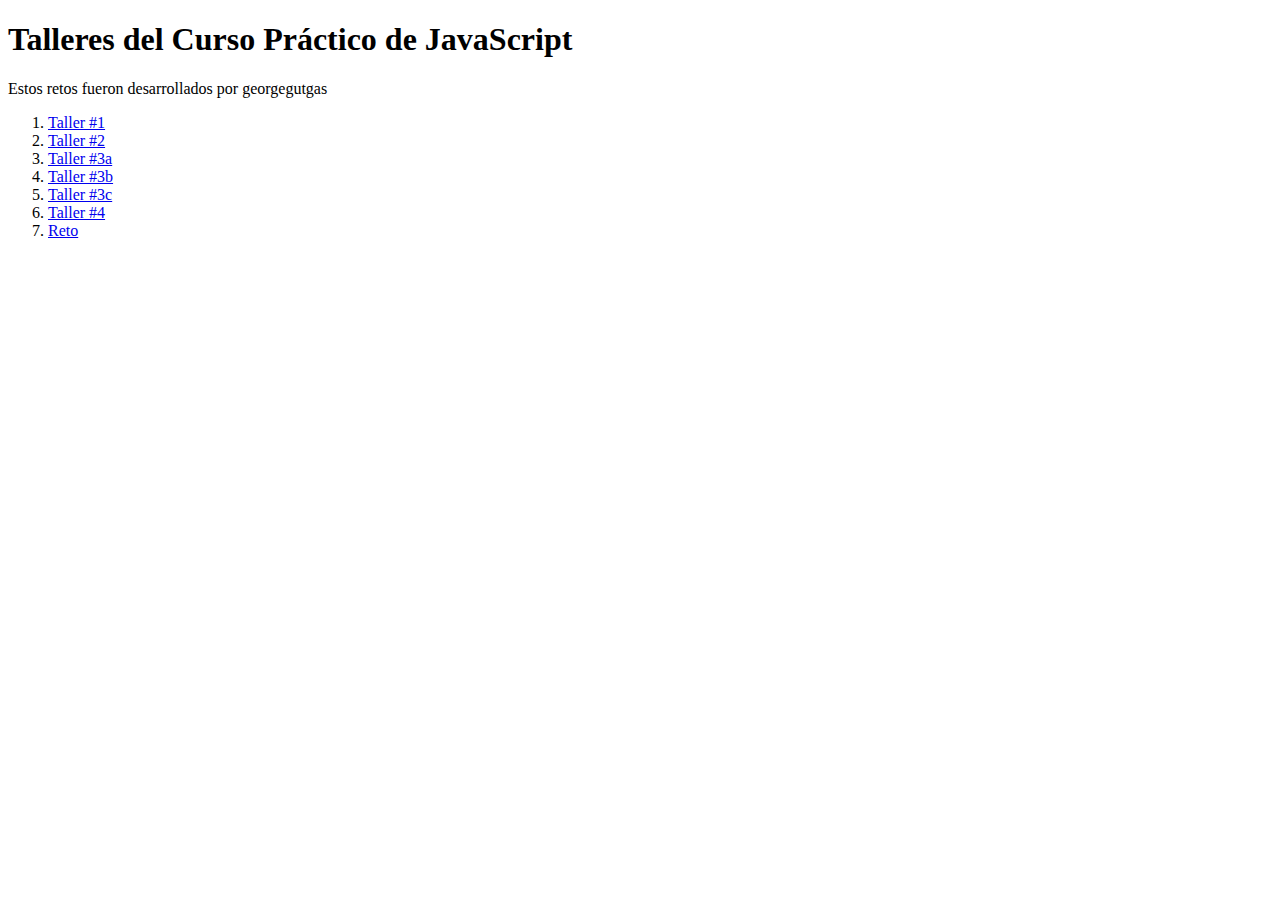
<file: index.html>
<!DOCTYPE html>
<html lang="en">
<head>
    <meta charset="UTF-8">
    <meta http-equiv="X-UA-Compatible" content="IE=edge">
    <meta name="viewport" content="width=device-width, initial-scale=1.0">
    <title>Home | Curso Práctico de JS</title>
</head>
<body>
    <header>
        <h1>Talleres del Curso Práctico de JavaScript</h1>
        <p>Estos retos fueron desarrollados por georgegutgas</p>
    </header>

    <section>
        <nav>
            <ol>
                <li><a href="./figuras.html">Taller #1</a></li>
                <li><a href="./descuentos.html">Taller #2</a></li>
                <li><a href="./promedio.html">Taller #3a</a></li>
                <li><a href="./mediana.html">Taller #3b</a></li>
                <li><a href="./moda.html">Taller #3c</a></li>
                <li><a href="./salarios.html">Taller #4</a></li>
                <li><a href="./capacidadEndeud.html">Reto</a></li>
            </ol>
        </nav>
    </section>
</body>
</html>
</file>
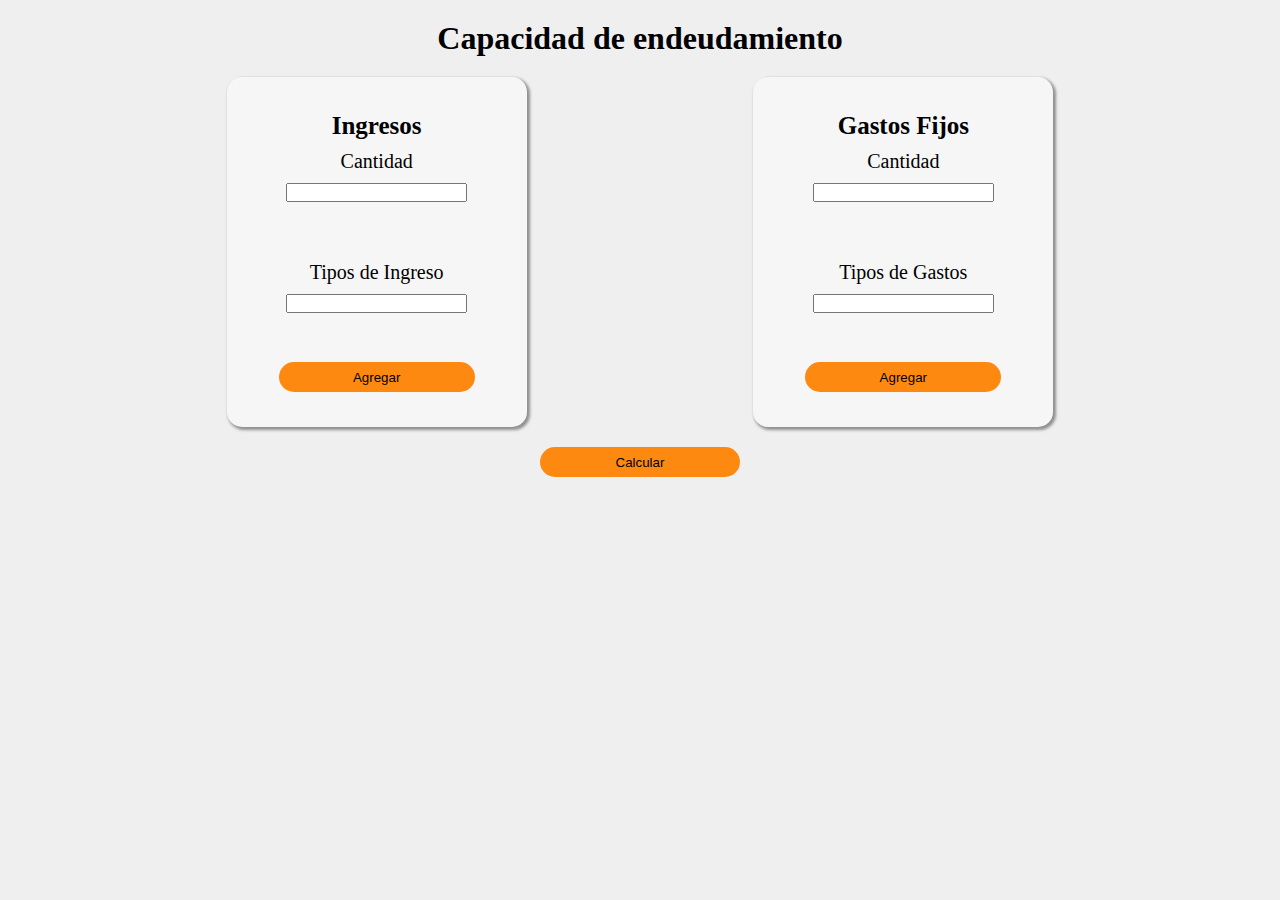
<file: capacidadEndeud.html>
<!DOCTYPE html>
<html lang="en">
<head>
    <meta charset="UTF-8">
    <meta http-equiv="X-UA-Compatible" content="IE=edge">
    <meta name="viewport" content="width=device-width, initial-scale=1.0">
    <title>Calcular Capacidad Endeudamiento</title>
    <link rel="stylesheet" href="./capacidadEndeud.css">
</head>
<body>
    <h1>Capacidad de endeudamiento</h1>
    <p id="inputH1"></p>
    <main class="container">
        <section class="section-container">
            <form class="section-container__form" action="">
                <div class="section-container__form--elements">
                    <h2>Ingresos</h2>
                    <label for="InputIngresos">
                        Cantidad
                    </label>
                    <input type="number" id="InputIngresos">
                </div>
                <div class="section-container__form--elements">
                    <label for="InputTiposIngresos">
                        Tipos de Ingreso
                    </label>
                    <input id="InputTiposIngresos" list="tiposIngresos">
                    <datalist id="tiposIngresos">
                        <option value="Tarjeta de Débito"></option>
                        <option value="Efectivo"></option>
                    </datalist>
                </div>

                
                <button type="button" class="button" onclick="agregarIngresos()">Agregar</button>
            </form>
        </section>
    
        <section class="section-container">
            <form class="section-container__form" action="">
                <div class="section-container__form--elements">
                    <h2>Gastos Fijos</h2> 
                    <label for="InputGastos">
                        Cantidad
                    </label>
                    <input type="number" id="InputGastos">
                </div>
                
                <div class="section-container__form--elements">
                    <label for="InputTiposGastos">
                        Tipos de Gastos
                    </label>
                    <input id="InputTiposGastos" list="gastos">
                    <datalist id="gastos">
                        <option value="Hogar"></option>
                        <option value="Entretenimiento"></option>
                        <option value="Transporte"></option>
                    </datalist>
                </div>
                

                <button type="button" class="button" onclick="agregarGastos()">Agregar</button>

            </form>
        </section>
    </main>
    <div class="button-container">
        <button type="button" class="button button-calc" onclick="calcularCapacidadEndeud()">Calcular</button>
    </div>

    <section class="result-section">
        <div class="result-section__content">
            <h3 id="h2ResultIngresos"></h3>
            <p id="resultIngresos"></p>
        </div>
        <div class="result-section__content">
            <h3 id="h2ResultGastos"></h3>
            <p id="resultGastos"></p>
        </div>
        
    </section>
    

    <script src="./capacidadEndeud.js"></script>
</body>
</html>
</file>
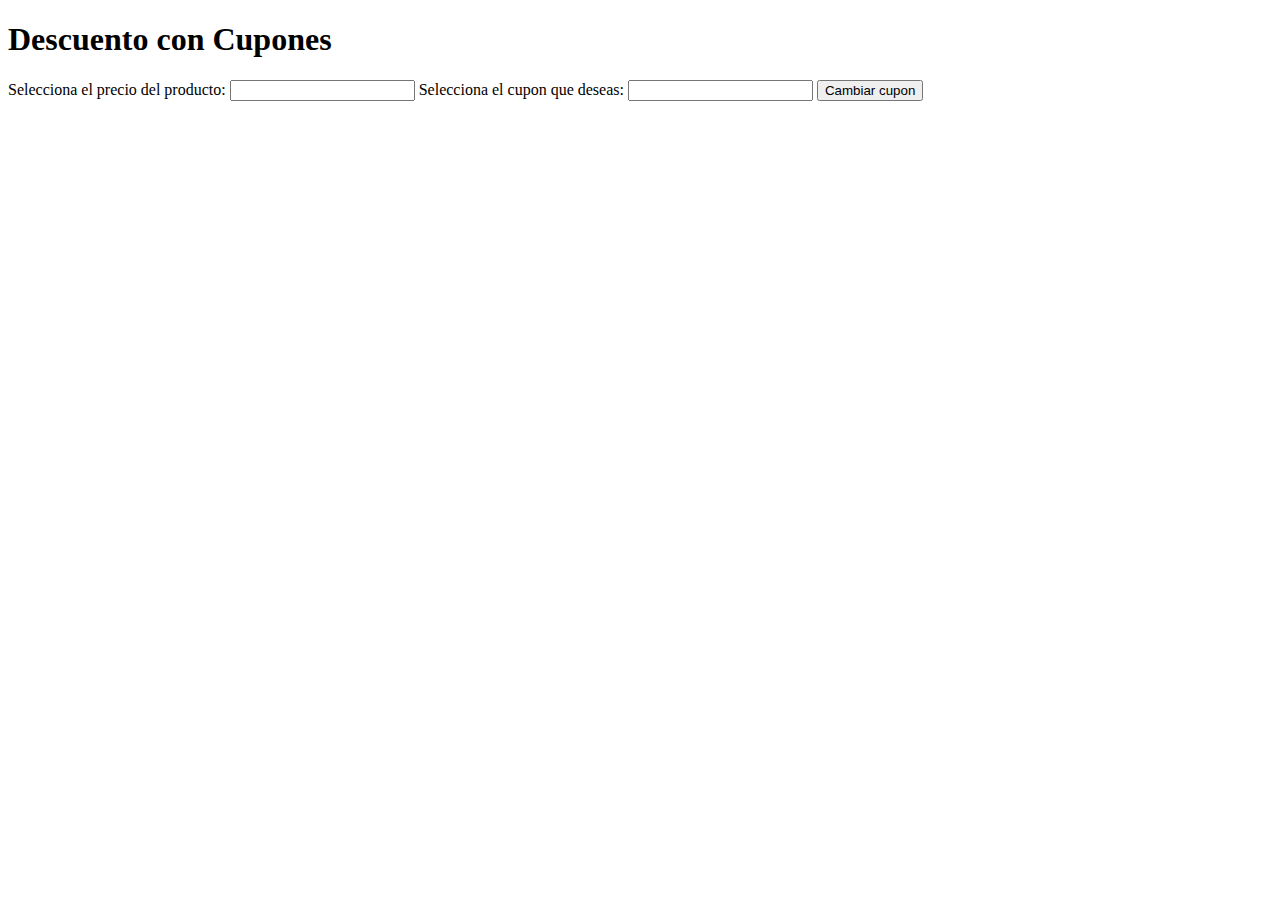
<file: cupones.html>
<!DOCTYPE html>
<html lang="en">
<head>
    <meta charset="UTF-8">
    <meta http-equiv="X-UA-Compatible" content="IE=edge">
    <meta name="viewport" content="width=device-width, initial-scale=1.0">
    <title>Cupones</title>
    
</head>
<body>
    <section>
        <h1>Descuento con Cupones</h1>

        <form action="">
            <label for="InputPrice">
                Selecciona el precio del producto: 
            </label>
            <input id="InputPrice" type="number">

            <label for="InputCoupons">
                Selecciona el cupon que deseas: 
            </label>
            <input id="InputCoupons" list="coupons">
            <datalist id="coupons">
                <option value="georgegutgas"></option>
                <option value="juanDC"></option>
                <option value="GNDX"></option>
            </datalist>

            <button type="button" onclick="onClickCoupons()">Cambiar cupon</button>
            <p id="ResultP"></p>
        </form>
    </section>


    
    <script src="./cupones.js"></script>
</body>
</html>
</file>
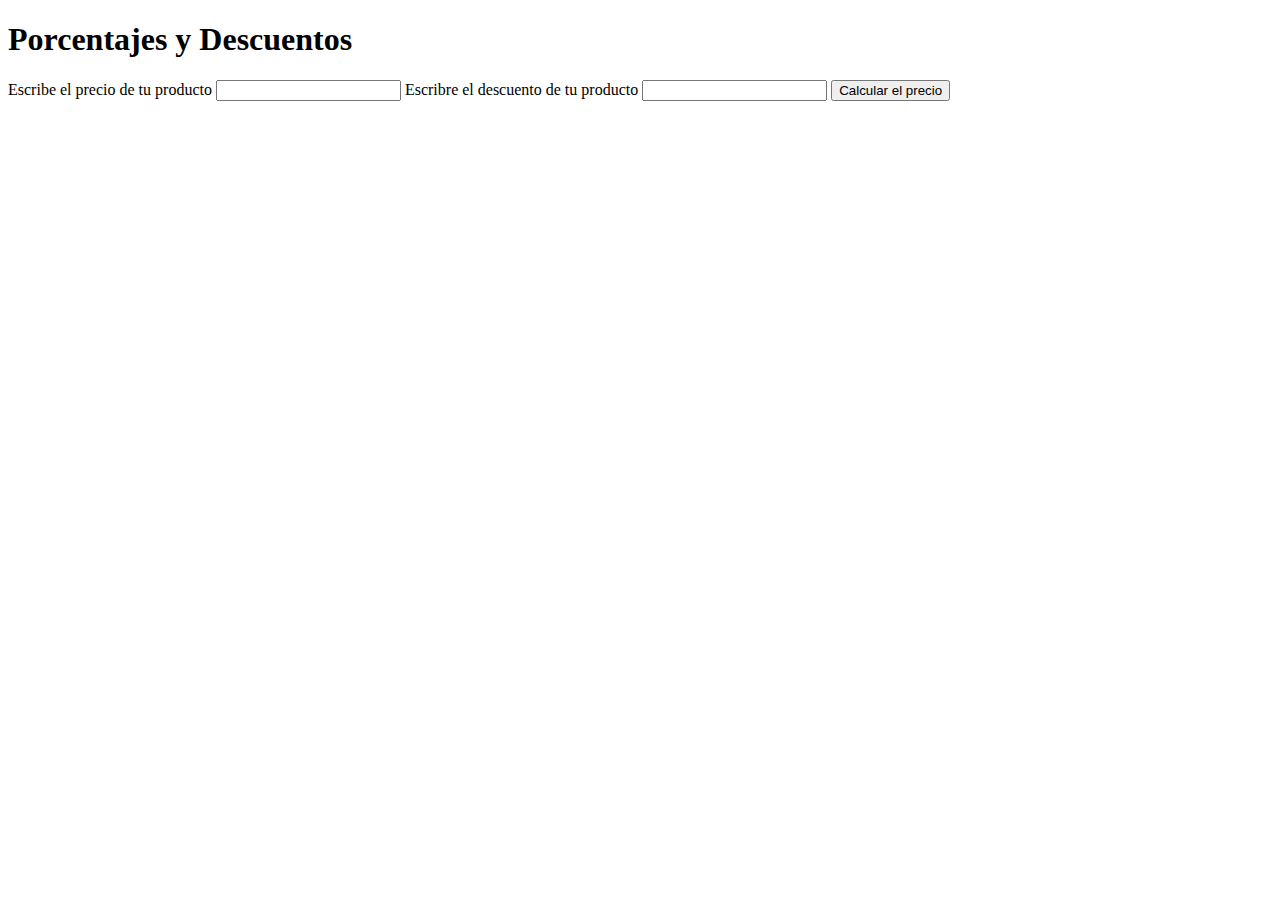
<file: descuentos.html>
<!DOCTYPE html>
<html lang="en">
<head>
    <meta charset="UTF-8">
    <meta http-equiv="X-UA-Compatible" content="IE=edge">
    <meta name="viewport" content="width=device-width, initial-scale=1.0">
    <title>Porcentajes y Descuentos</title>
</head>
<body>
    <section>
        <h1>Porcentajes y Descuentos</h1>

        <form action="">
            <label for="InputPrice">
                Escribe el precio de tu producto
            </label>
            <input id="InputPrice" type="number">

            <label for="InputDiscount">
                Escribre el descuento de tu producto
            </label>
            <input id="InputDiscount" type="number">

            <button type="button" onclick="onClickButtonPriceDiscount()">Calcular el precio</button>
            <p id="ResultP"></p>
        </form>
    </section>

    <script src="./descuentos.js"></script>
</body>
</html>
</file>
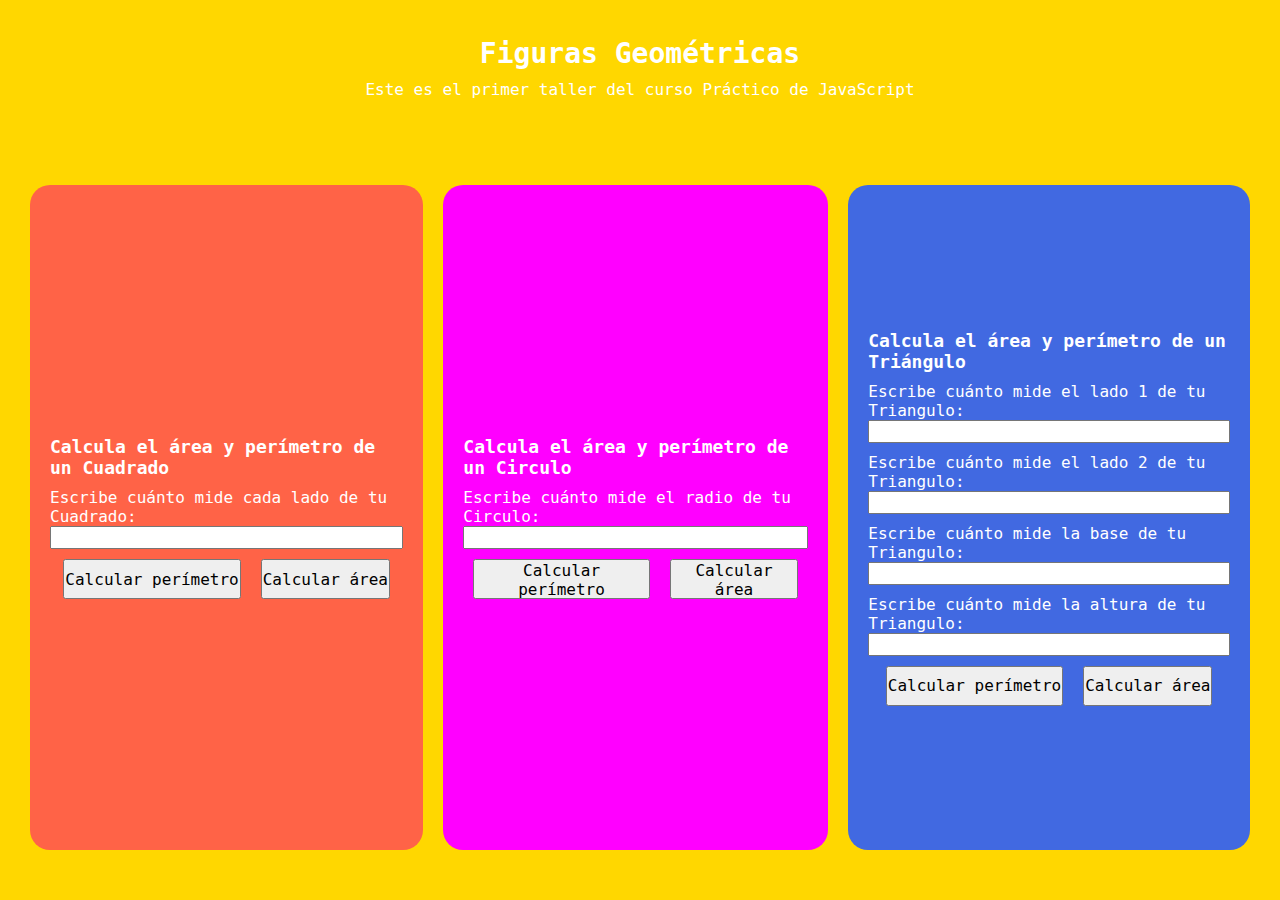
<file: figuras.html>
<!DOCTYPE html>
<html lang="en">
<head>
    <meta charset="UTF-8">
    <meta http-equiv="X-UA-Compatible" content="IE=edge">
    <meta name="viewport" content="width=device-width, initial-scale=1.0">
    <title>Fuguras Geométricas | Curso Práctico de JavaScript en Platzi</title>
    <link rel="stylesheet" href="./style.css">
</head>
<body>
    <header class="header">
        <h1>Figuras Geométricas</h1>
        <p>Este es el primer taller del curso Práctico de JavaScript</p>
    </header>
    <main class="container">
        <section class="mini-container square">
            <h2>Calcula el área y perímetro de un Cuadrado</h2>
            <form class="container__form" action="">
                <label for="InputCuadrado">
                    Escribe cuánto mide cada lado de tu Cuadrado:
                </label>
                <input class="input" id="InputCuadrado" type="number">
                <div class="button-container">
                    <button class="button" type="button" onclick="calcularPerimetroCuadrado()">
                        Calcular perímetro
                    </button>
                    <button class="button" type="button" onclick="calcularAreaCuadrado()">
                        Calcular área
                    </button>
                </div>
                
            </form>
        </section>
    
        <section class="mini-container triangle">
            <h2>Calcula el área y perímetro de un Triángulo</h2>
            <form class="container__form" action="">
                <label for="InputLado1Triangulo">
                    Escribe cuánto mide el lado 1 de tu Triangulo:
                </label>
                <input class="input" id="InputLado1Triangulo" type="number">
    
                <label for="InputLado2Triangulo">
                    Escribe cuánto mide el lado 2 de tu Triangulo:
                </label>
                <input class="input" id="InputLado2Triangulo" type="number">
    
                <label for="InputBaseTriangulo">
                    Escribe cuánto mide la base de tu Triangulo:
                </label>
                <input class="input" id="InputBaseTriangulo" type="number">
    
                <label for="InputAlturaTriangulo">
                    Escribe cuánto mide la altura de tu Triangulo:
                </label>
                <input class="input" id="InputAlturaTriangulo" type="number">
                
                <div class="button-container">
                    <button class="button" type="button" onclick="calcularPerimetroTriangulo()">
                        Calcular perímetro
                    </button>
                    <button class="button" type="button" onclick="calcularAreaTriangulo()">
                        Calcular área
                    </button>
                </div>
                
            </form>
        </section>
    
        <section class="mini-container circle">
            <h2>Calcula el área y perímetro de un Circulo</h2>
            <form class="container__form" action="">
                <label for="InputCirculo">
                    Escribe cuánto mide el radio de tu Circulo:
                </label>
                <input class="input" id="InputCirculo" type="number">
                <div class="button-container">
                    <button class="button" type="button" onclick="calcularPerimetroCirculo()">
                        Calcular perímetro
                    </button>
                    <button class="button" type="button" onclick="calcularAreaCirculo()">
                        Calcular área
                    </button>
                </div>
                
            </form>
        </section>
    </main>
    

    <script src="./figuras.js"></script>
</body>
</html>
</file>
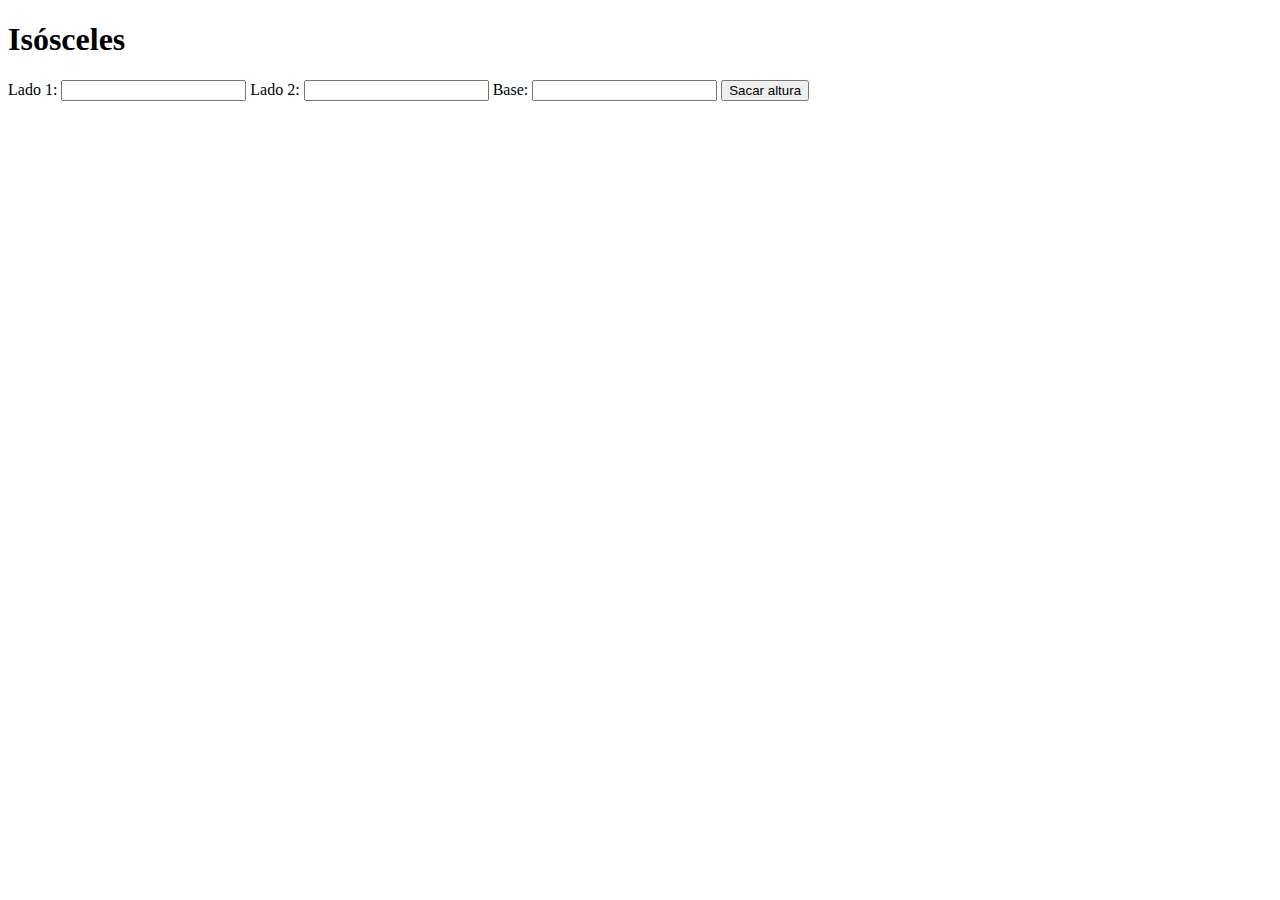
<file: trianguloIsosceles.html>
<!DOCTYPE html>
<html lang="en">
<head>
    <meta charset="UTF-8">
    <meta http-equiv="X-UA-Compatible" content="IE=edge">
    <meta name="viewport" content="width=device-width, initial-scale=1.0">
    <title>Document</title>
</head>
<body>
    <section>
        <h1>Isósceles</h1>
        <form action="">
            <label for="InputLado1">
                Lado 1:
            </label>
            <input id="InputLado1" type="number">

            <label for="InputLado2">
                Lado 2:
            </label>
            <input id="InputLado2" type="number">

            <label for="InputBase">
                Base:
            </label>
            <input id="InputBase" type="number">

            <button type="button" onclick="sacarAltura()">
                Sacar altura
            </button>
        </form>
    </section>

    <script src="./trianguloIsosceles.js"></script>
</body>
</html>
</file>
<file: capacidadEndeud.css>
* {
    box-sizing: border-box;
    margin: 0;
    padding: 0;
    
}

body {
    background-color: rgb(239, 239, 239);
}

h1 {
    text-align: center;
    margin: 20px;
}

#inputH1 {
    text-align: center;
    margin-bottom: 20px;
    font-size: 28px;
    font-weight: bold;
    color: rgb(254, 137, 17);
}

.container {
    width: 100%;
    height: 350px;
    display: flex;
    justify-content: space-evenly;
    align-items: center;
}

.section-container {
    width: 300px;
    height: 350px;
    background-color: rgb(246, 246, 246);
    box-shadow: 2px 2px 3px 1px rgba(0, 0, 0, 0.4);
    border-radius: 15px;
}

.section-container__form {
    height: 100%;
    display: flex;
    flex-direction: column;
    justify-content: space-around;
    align-items: center;
    padding: 10px;

}

.section-container__form--elements {
    display: flex;
    flex-direction: column;
    align-items: center;
    font-size: 20px;
}

.section-container__form--elements h2 {
    font-size: 25px;
    font-weight: bold;

}

.section-container__form--elements label {
    margin: 10px 0;

}

.section-container__form .button {
    justify-content: center;
    width: 70%;
}

.button {
    height: 30px;
    border: 0;
    border-radius: 15px;
    background-color: rgb(254, 137, 17);
    cursor: pointer;
}

.button-container {
    width: 100%;
    text-align: center;
    padding: 10px;
}

.button-calc {
    margin: 10px auto 0;
    width: 200px;
    
}

.result-section {
    width: 100%;
   margin-bottom: 40px;
    display: flex;
    
}

.result-section__content {
    width: 50%;
    text-align: center;
    
}
</file>
<file: style.css>
* {
    box-sizing: border-box;
    margin: 0;
    padding: 0;
    font-family: monospace;
    font-size: 16px;
    color: white;
}

body {
    background-color: gold;

}

.header {
    /* background-color: blue; */
    height: 15vh;
    display: flex;
    flex-direction: column;
    align-items: center;
    justify-content: center;
    color: white;


}
.header h1 {
    margin-bottom: 10px;
    font-size: 28px;
}

.container {
    /* background-color: yellow; */
    height: 85vh;
    display: flex;
    padding: 40px 20px;
    /* flex-wrap: wrap; */
    /* align-content: flex-start; */
}

.mini-container {
    /* width: 50%; */
    /* height: calc(85vh / 2); */
    margin: 10px;
    padding: 20px;
    display: flex;
    flex-direction: column;
    justify-content: center;
    border-radius: 20px;
}

.mini-container h2 {
    font-size: 18px;
    margin-bottom: 10px;
}

.container__form {
    display: flex;
    flex-direction: column;
}

.container__form .input{
    margin-bottom: 10px;
    color: black;
}

.button-container {
    display: flex;
    justify-content: center;
}

.button-container .button {
    margin: 0 10px;
    height: 40px;
    cursor: pointer;
    color: black;
}




.square {
    background-color: tomato;
}

.triangle {
    background-color: royalblue;
    order: 1;

}

.circle{
    background-color: magenta;

}
</file>
